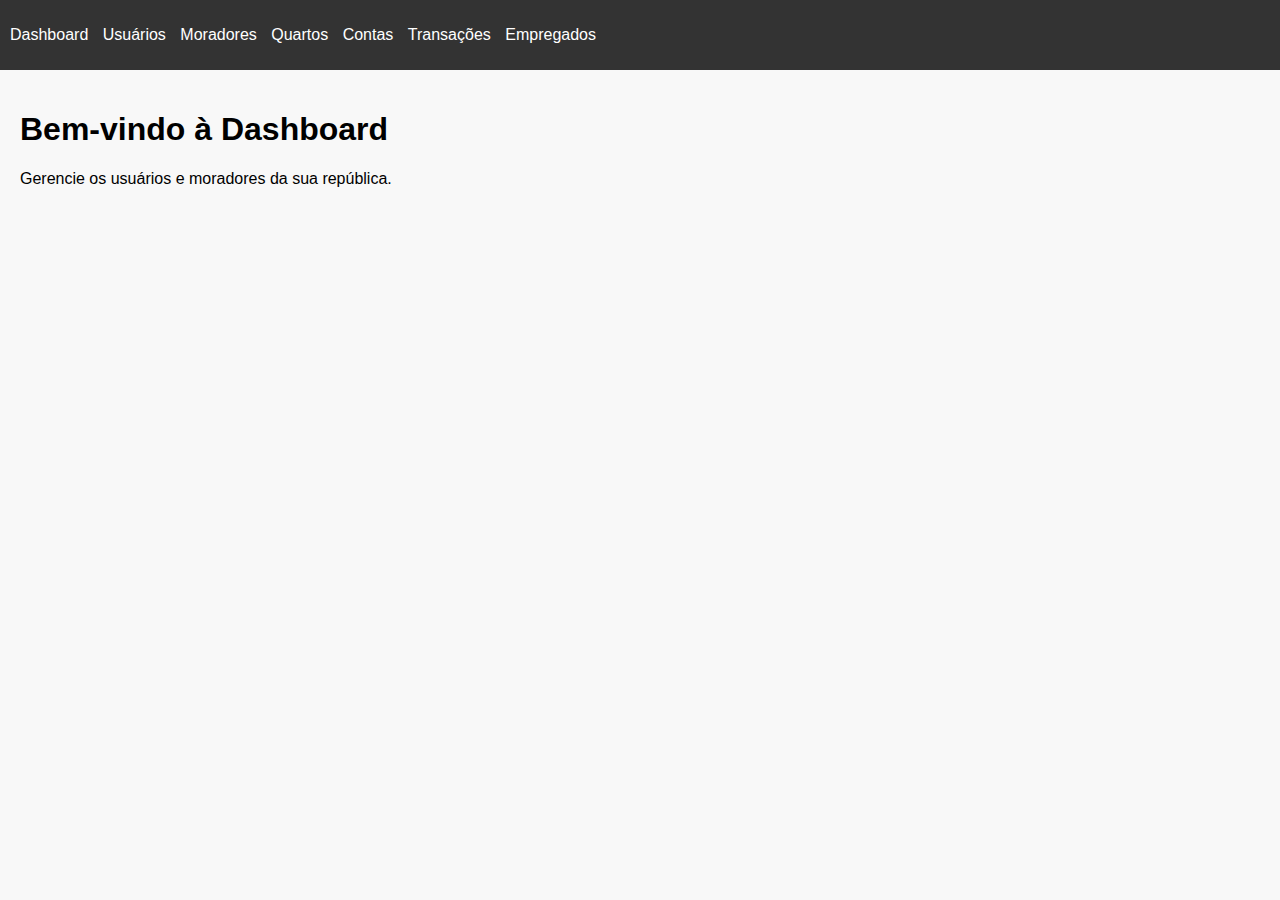
<file: index.html>
<!DOCTYPE html>
<html lang="pt-br">
<head>
  <meta charset="UTF-8">
  <meta name="viewport" content="width=device-width, initial-scale=1.0">
  <title>Gerenciamento de Repúblicas</title>
  <link rel="stylesheet" href="css/style.css">
</head>
<body>
  <nav>
    <ul>
      <li><a href="index.html">Dashboard</a></li>
      <li><a href="pages/users.html">Usuários</a></li>
      <li><a href="pages/residents.html">Moradores</a></li>
      <li><a href="pages/rooms.html">Quartos</a></li>
      <li><a href="pages/accounts.html">Contas</a></li>
      <li><a href="pages/transactions.html">Transações</a></li>
      <li><a href="pages/employees.html">Empregados</a></li>
    </ul>
  </nav>
  <main>
    <h1>Bem-vindo à Dashboard</h1>
    <p>Gerencie os usuários e moradores da sua república.</p>
  </main>
  <script src="js/main.js"></script>
</body>
</html>
</file>
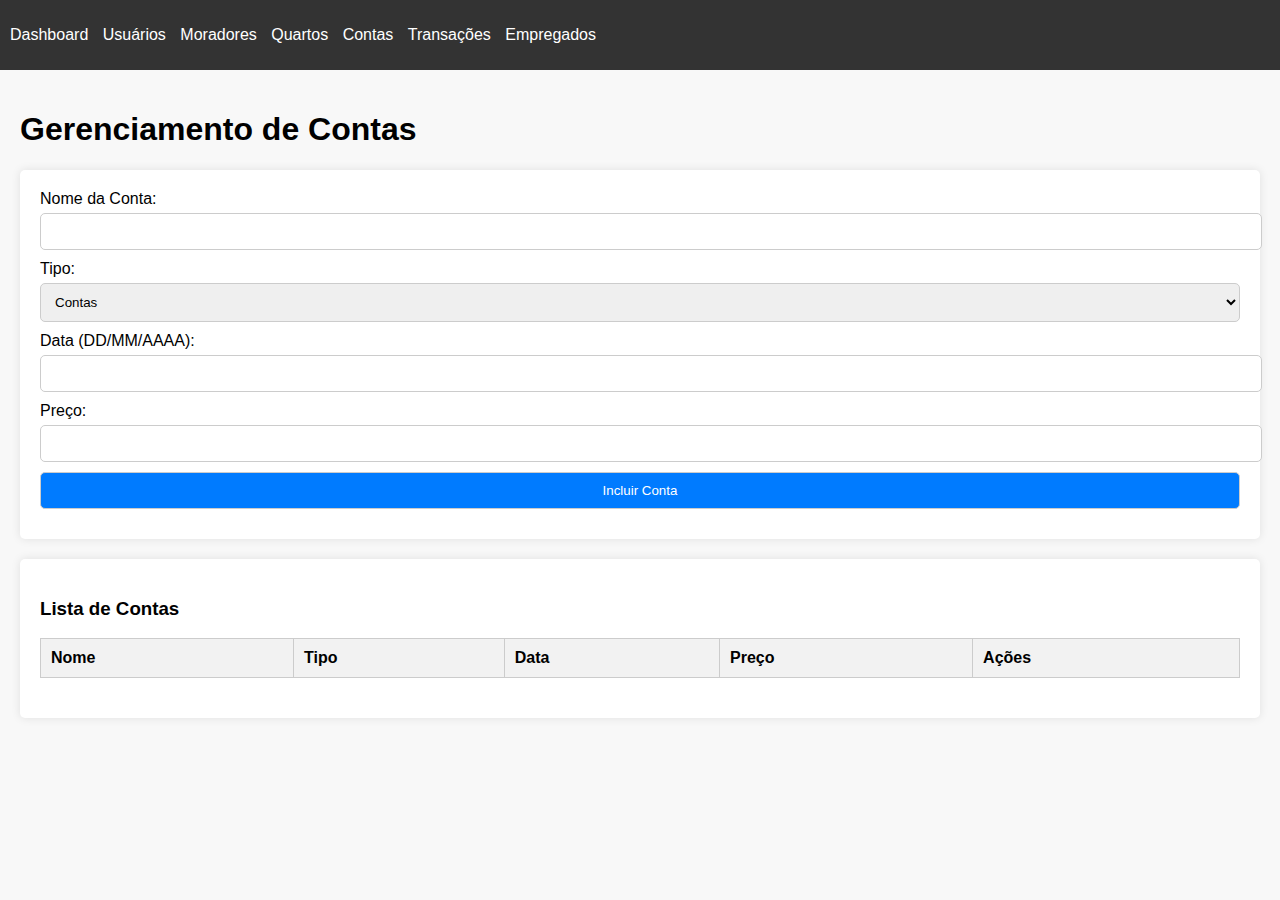
<file: pages/accounts.html>
<!DOCTYPE html>
<html lang="pt-br">
<head>
  <meta charset="UTF-8">
  <meta name="viewport" content="width=device-width, initial-scale=1.0">
  <title>Gerenciamento de Contas</title>
  <link rel="stylesheet" href="../css/style.css">
</head>
<body>
  <nav>
    <ul>
      <li><a href="../index.html">Dashboard</a></li>
      <li><a href="users.html">Usuários</a></li>
      <li><a href="residents.html">Moradores</a></li>
      <li><a href="rooms.html">Quartos</a></li>
      <li><a href="accounts.html">Contas</a></li>
      <li><a href="transactions.html">Transações</a></li>
      <li><a href="employees.html">Empregados</a></li>
    </ul>
  </nav>
  <main>
    <h1>Gerenciamento de Contas</h1>
    <form id="accountForm">
      <label for="name">Nome da Conta:</label>
      <input type="text" id="name" name="name" required>

      <label for="type">Tipo:</label>
      <select id="type" name="type" required>
        <option value="Contas">Contas</option>
        <option value="Aluguel">Aluguel</option>
      </select>

      <label for="date">Data (DD/MM/AAAA):</label>
      <input type="text" id="date" name="date" pattern="\d{2}/\d{2}/\d{4}" required>

      <label for="price">Preço:</label>
      <input type="number" id="price" name="price" step="0.01" required>

      <button type="submit">Incluir Conta</button>
    </form>

    <div id="accountList" class="table-container">
      <h3>Lista de Contas</h3>
      <table>
        <thead>
          <tr>
            <th>Nome</th>
            <th>Tipo</th>
            <th>Data</th>
            <th>Preço</th>
            <th>Ações</th>
          </tr>
        </thead>
        <tbody>
          <!-- Linhas de dados serão adicionadas dinamicamente -->
        </tbody>
      </table>
    </div>
  </main>
  <script src="../js/main.js"></script>
</body>
</html>
</file>
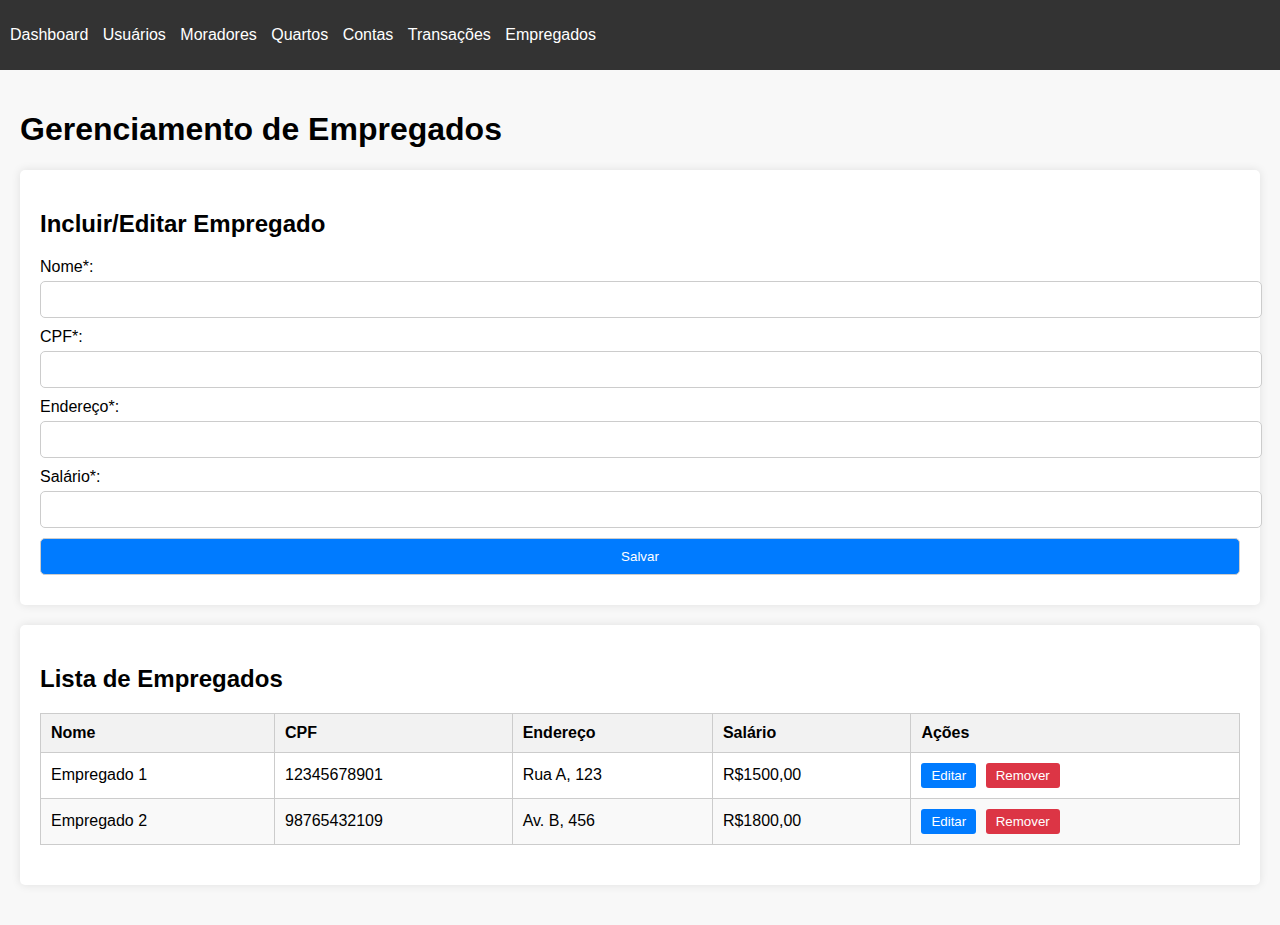
<file: pages/employees.html>
<!DOCTYPE html>
<html lang="pt-br">
<head>
  <meta charset="UTF-8">
  <meta name="viewport" content="width=device-width, initial-scale=1.0">
  <title>CRUD de Empregados</title>
  <link rel="stylesheet" href="../css/style.css">
</head>
<body>
  <nav>
    <ul>
      <li><a href="../index.html">Dashboard</a></li>
      <li><a href="users.html">Usuários</a></li>
      <li><a href="residents.html">Moradores</a></li>
      <li><a href="rooms.html">Quartos</a></li>
      <li><a href="accounts.html">Contas</a></li>
      <li><a href="transactions.html">Transações</a></li>
      <li><a href="employees.html">Empregados</a></li>
    </ul>
  </nav>
  <main>
    <h1>Gerenciamento de Empregados</h1>

    <!-- Formulário para inclusão e edição de empregados -->
    <form id="employeeForm" onsubmit="return false;">
      <h2>Incluir/Editar Empregado</h2>
      <label for="empName">Nome*:</label>
      <input type="text" id="empName" name="empName" required>

      <label for="empCPF">CPF*:</label>
      <input type="text" id="empCPF" name="empCPF" pattern="[0-9]{11}" required>
      
      <label for="empAddress">Endereço*:</label>
      <input type="text" id="empAddress" name="empAddress" required>
      
      <label for="empSalary">Salário*:</label>
      <input type="text" id="empSalary" name="empSalary" pattern="R\$[0-9]+(,[0-9]{2})?" required>

      <button onclick="addOrUpdateEmployee()">Salvar</button>
    </form>

    <!-- Tabela para listar empregados -->
    <div id="employeeList" class="table-container">
      <h2>Lista de Empregados</h2>
      <table>
        <thead>
          <tr>
            <th>Nome</th>
            <th>CPF</th>
            <th>Endereço</th>
            <th>Salário</th>
            <th>Ações</th>
          </tr>
        </thead>
        <tbody id="employeeTableBody">
          <!-- Linhas de dados serão adicionadas dinamicamente -->
        </tbody>
      </table>
    </div>
  </main>
  <script src="../js/main.js"></script>
</body>
</html>
</file>
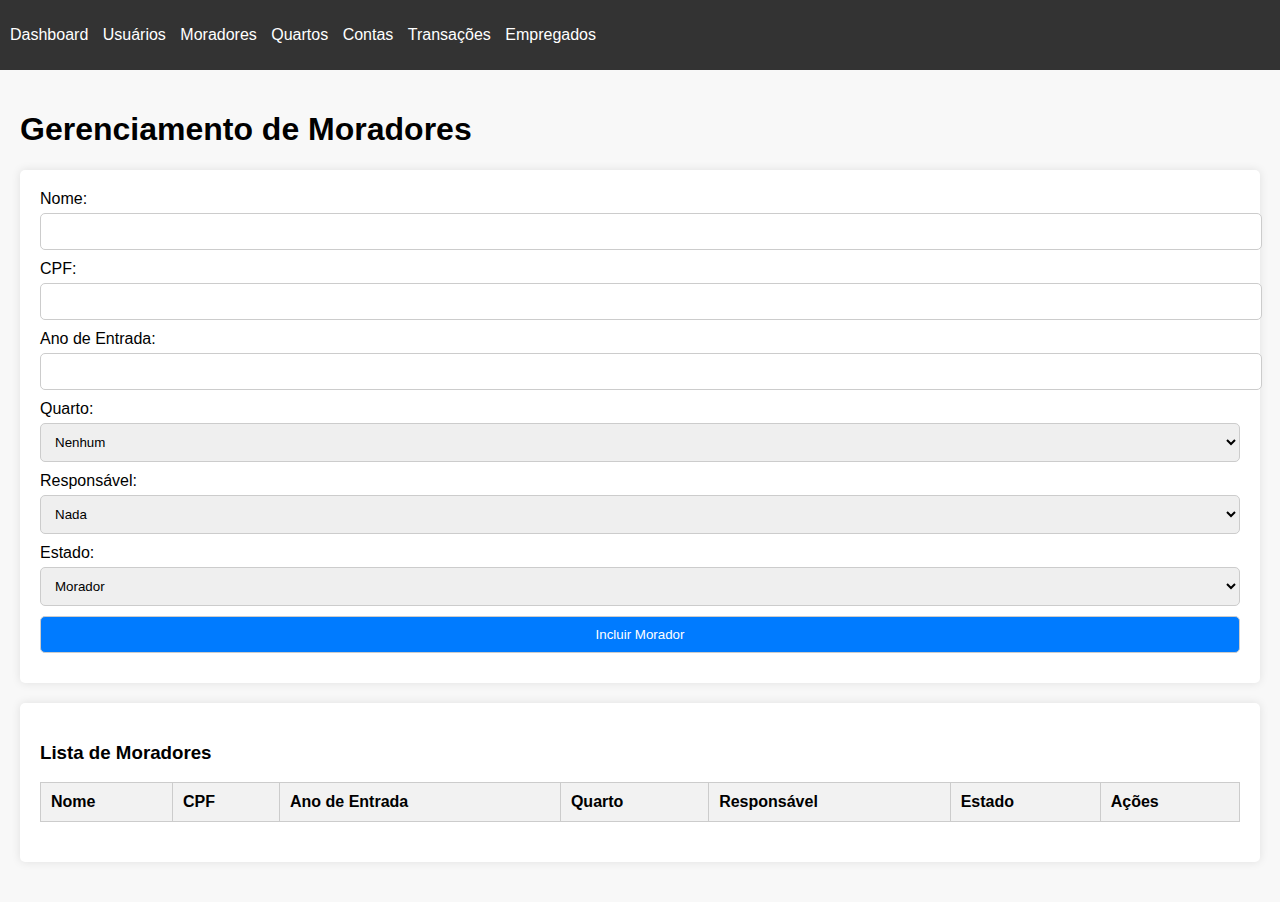
<file: pages/residents.html>
<!DOCTYPE html>
<html lang="pt-br">
<head>
  <meta charset="UTF-8">
  <meta name="viewport" content="width=device-width, initial-scale=1.0">
  <title>Gerenciamento de Moradores</title>
  <link rel="stylesheet" href="../css/style.css">
</head>
<body>
  <nav>
    <ul>
      <li><a href="../index.html">Dashboard</a></li>
      <li><a href="users.html">Usuários</a></li>
      <li><a href="residents.html">Moradores</a></li>
      <li><a href="rooms.html">Quartos</a></li>
      <li><a href="accounts.html">Contas</a></li>
      <li><a href="transactions.html">Transações</a></li>
      <li><a href="employees.html">Empregados</a></li>
    </ul>
  </nav>
  <main>
    <h1>Gerenciamento de Moradores</h1>
    <form id="residentForm">
      <label for="name">Nome:</label>
      <input type="text" id="name" name="name" required>
      <label for="cpf">CPF:</label>
      <input type="text" id="cpf" name="cpf" required>
      <label for="year">Ano de Entrada:</label>
      <input type="number" id="year" name="year" required>
      <label for="room">Quarto:</label>
      <select id="room" name="room" required>
        <option value="Nenhum">Nenhum</option>
        <!-- Adicione mais opções de quarto conforme necessário -->
      </select>
      <label for="responsible">Responsável:</label>
      <select id="responsible" name="responsible" required>
        <option value="Nada">Nada</option>
        <option value="Contas">Contas</option>
        <option value="Aluguel">Aluguel</option>
      </select>
      <label for="state">Estado:</label>
      <select id="state" name="state" required>
        <option value="Morador">Morador</option>
        <option value="Ex-Morador">Ex-Morador</option>
      </select>
      <button type="submit">Incluir Morador</button>
    </form>
    <div id="residentList" class="table-container">
      <h3>Lista de Moradores</h3>
      <table>
        <thead>
          <tr>
            <th>Nome</th>
            <th>CPF</th>
            <th>Ano de Entrada</th>
            <th>Quarto</th>
            <th>Responsável</th>
            <th>Estado</th>
            <th>Ações</th>
          </tr>
        </thead>
        <tbody>
          <!-- Linhas de dados serão adicionadas dinamicamente -->
        </tbody>
      </table>
    </div>
  </main>
  <script src="../js/main.js"></script>
</body>
</html>
</file>
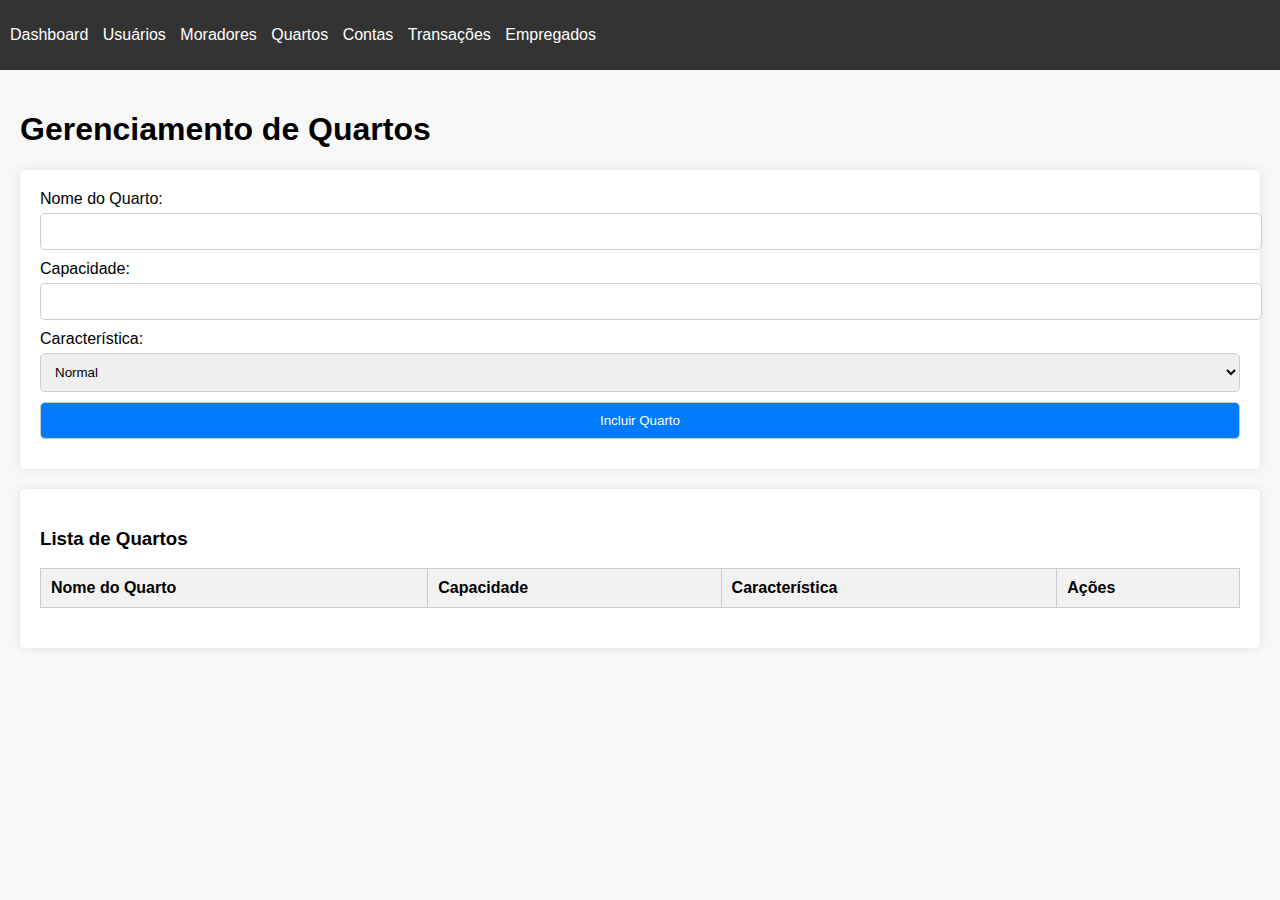
<file: pages/rooms.html>
<!DOCTYPE html>
<html lang="pt-br">
<head>
  <meta charset="UTF-8">
  <meta name="viewport" content="width=device-width, initial-scale=1.0">
  <title>Gerenciamento de Quartos</title>
  <link rel="stylesheet" href="../css/style.css">
</head>
<body>
  <nav>
    <ul>
      <li><a href="../index.html">Dashboard</a></li>
      <li><a href="users.html">Usuários</a></li>
      <li><a href="residents.html">Moradores</a></li>
      <li><a href="rooms.html">Quartos</a></li>
      <li><a href="accounts.html">Contas</a></li>
      <li><a href="transactions.html">Transações</a></li>
      <li><a href="employees.html">Empregados</a></li>
    </ul>
  </nav>
  <main>
    <h1>Gerenciamento de Quartos</h1>
    <form id="roomForm">
      <label for="name">Nome do Quarto:</label>
      <input type="text" id="name" name="name" required>

      <label for="capacity">Capacidade:</label>
      <input type="number" id="capacity" name="capacity" required>

      <label for="type">Característica:</label>
      <select id="type" name="type" required>
        <option value="Normal">Normal</option>
        <option value="Suíte">Suíte</option>
      </select>

      <button type="submit">Incluir Quarto</button>
    </form>

    <div id="roomList" class="table-container">
      <h3>Lista de Quartos</h3>
      <table>
        <thead>
          <tr>
            <th>Nome do Quarto</th>
            <th>Capacidade</th>
            <th>Característica</th>
            <th>Ações</th>
          </tr>
        </thead>
        <tbody>
          <!-- Linhas de dados serão adicionadas dinamicamente -->
        </tbody>
      </table>
    </div>
  </main>
  <script src="../js/main.js"></script>
</body>
</html>
</file>
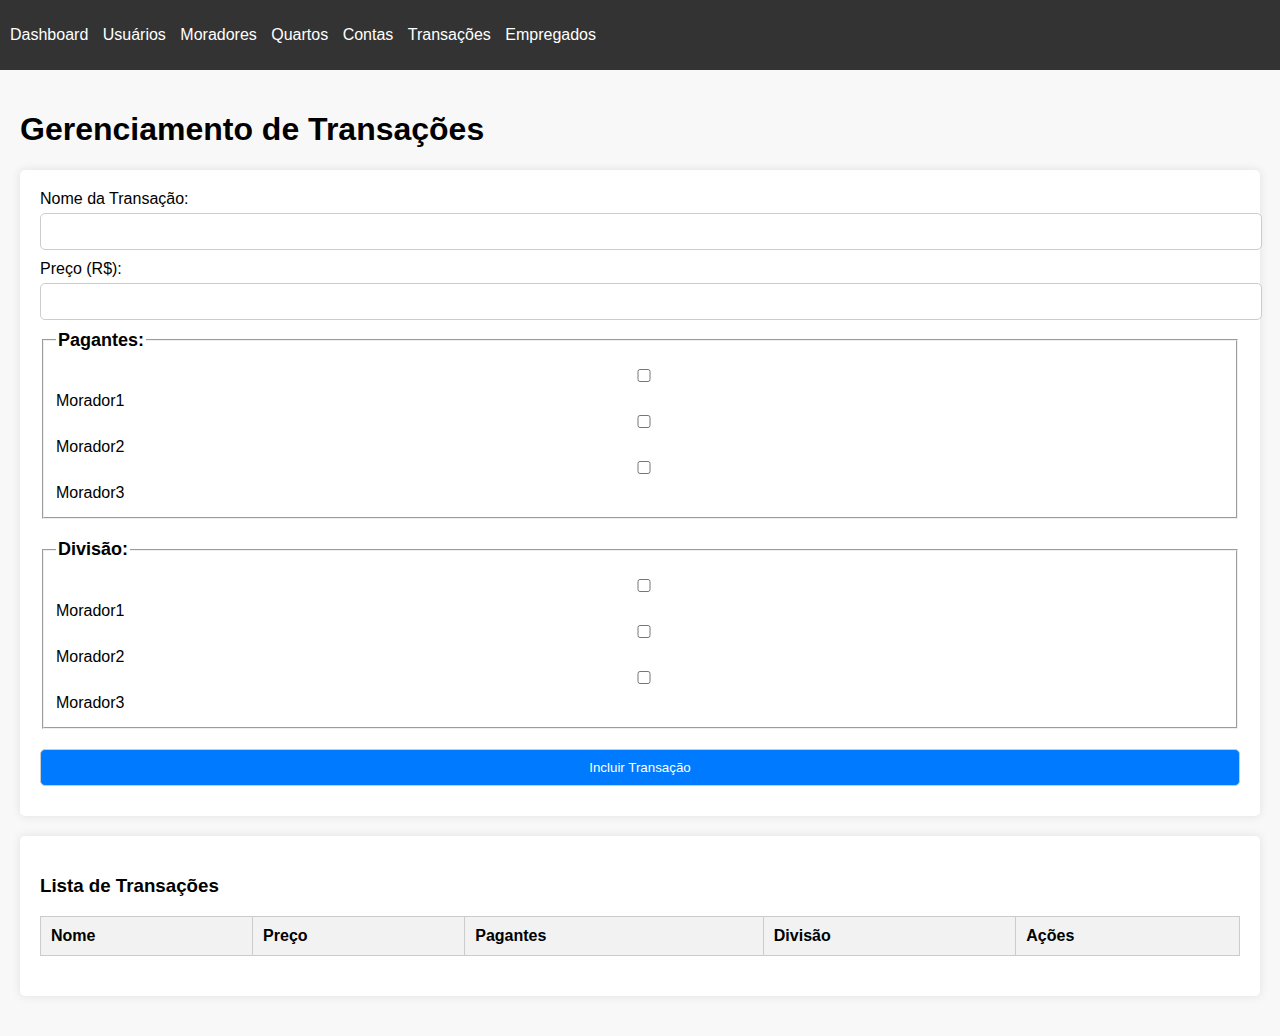
<file: pages/transactions.html>
<!DOCTYPE html>
<html lang="pt-br">
<head>
  <meta charset="UTF-8">
  <meta name="viewport" content="width=device-width, initial-scale=1.0">
  <title>Gerenciamento de Transações</title>
  <link rel="stylesheet" href="../css/style.css">
</head>
<body>
  <nav>
    <ul>
      <li><a href="../index.html">Dashboard</a></li>
      <li><a href="/users.html">Usuários</a></li>
      <li><a href="residents.html">Moradores</a></li>
      <li><a href="rooms.html">Quartos</a></li>
      <li><a href="accounts.html">Contas</a></li>
      <li><a href="transactions.html">Transações</a></li>
      <li><a href="employees.html">Empregados</a></li>
    </ul>
  </nav>
  <main>
    <h1>Gerenciamento de Transações</h1>
    <form id="transactionForm">
      <label for="name">Nome da Transação:</label>
      <input type="text" id="name" name="name" required>

      <label for="price">Preço (R$):</label>
      <input type="number" id="price" name="price" step="0.01" required>

      <fieldset>
        <legend>Pagantes:</legend>
        <div id="pagantesList">
          <!-- Checkbox de cada morador será gerado dinamicamente aqui -->
        </div>
      </fieldset>

      <fieldset>
        <legend>Divisão:</legend>
        <div id="divisaoList">
          <!-- Checkbox de cada morador será gerado dinamicamente aqui -->
        </div>
      </fieldset>

      <button type="submit">Incluir Transação</button>
    </form>

    <div id="transactionList" class="table-container">
      <h3>Lista de Transações</h3>
      <table>
        <thead>
          <tr>
            <th>Nome</th>
            <th>Preço</th>
            <th>Pagantes</th>
            <th>Divisão</th>
            <th>Ações</th>
          </tr>
        </thead>
        <tbody>
          <!-- Linhas de dados serão adicionadas dinamicamente -->
        </tbody>
      </table>
    </div>
  </main>
  <script src="../js/main.js"></script>
</body>
</html>
</file>
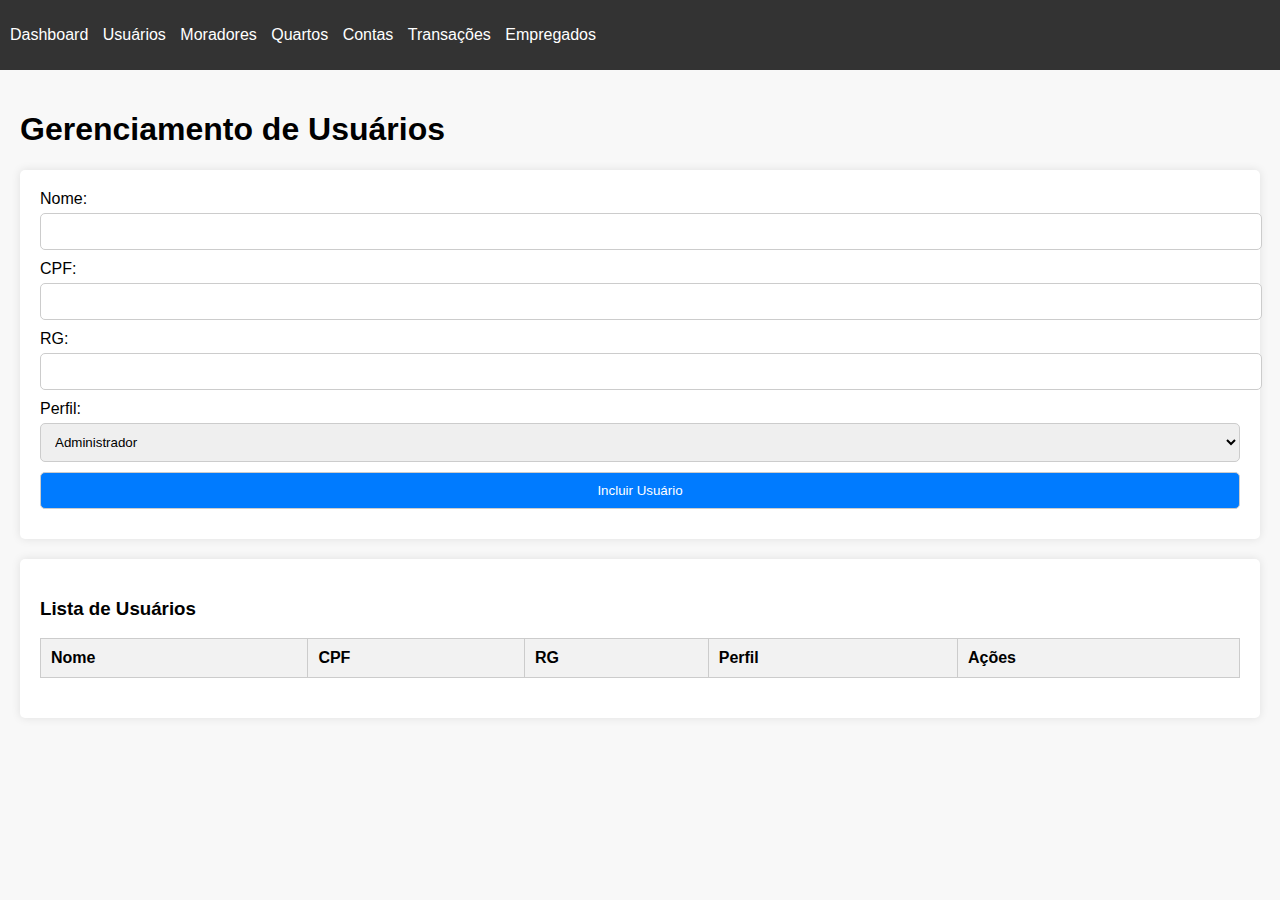
<file: pages/users.html>
<!DOCTYPE html>
<html lang="pt-br">
<head>
  <meta charset="UTF-8">
  <meta name="viewport" content="width=device-width, initial-scale=1.0">
  <title>Gerenciamento de Usuários</title>
  <link rel="stylesheet" href="../css/style.css">
</head>
<body>
  <nav>
    <ul>
      <li><a href="../index.html">Dashboard</a></li>
      <li><a href="users.html">Usuários</a></li>
      <li><a href="residents.html">Moradores</a></li>
      <li><a href="rooms.html">Quartos</a></li>
      <li><a href="accounts.html">Contas</a></li>
      <li><a href="transactions.html">Transações</a></li>
      <li><a href="employees.html">Empregados</a></li>
    </ul>
  </nav>
  <main>
    <h1>Gerenciamento de Usuários</h1>
    <form id="userForm">
      <label for="name">Nome:</label>
      <input type="text" id="name" name="name" required>
      <label for="cpf">CPF:</label>
      <input type="text" id="cpf" name="cpf" required>
      <label for="rg">RG:</label>
      <input type="text" id="rg" name="rg">
      <label for="profile">Perfil:</label>
      <select id="profile" name="profile" required>
        <option value="Administrador">Administrador</option>
        <option value="Responsável da República">Responsável da República</option>
        <option value="Morador">Morador</option>
      </select>
      <button type="submit">Incluir Usuário</button>
    </form>
    <div id="userList" class="table-container">
      <h3>Lista de Usuários</h3>
      <table>
        <thead>
          <tr>
            <th>Nome</th>
            <th>CPF</th>
            <th>RG</th>
            <th>Perfil</th>
            <th>Ações</th>
          </tr>
        </thead>
        <tbody>
          <!-- Linhas de dados serão adicionadas dinamicamente -->
        </tbody>
      </table>
    </div>
  </main>
  <script src="../js/main.js"></script>
</body>
</html>
</file>
<file: css/style.css>
/* Estilos gerais para o corpo do documento */
body {
  font-family: Arial, sans-serif;
  background-color: #f8f8f8;
  margin: 0;
  padding: 0;
}

/* Estilos para a barra de navegação */
nav {
  background-color: #333;
  padding: 10px;
}

nav ul {
  list-style-type: none;
  padding: 0;
}

nav ul li {
  display: inline;
  margin-right: 10px;
}

nav ul li a {
  color: #fff;
  text-decoration: none;
}

/* Estilos para o conteúdo principal */
main {
  padding: 20px;
}

/* Estilos para formulários */
form {
  background-color: #fff;
  padding: 20px;
  border-radius: 5px;
  box-shadow: 0 0 10px rgba(0, 0, 0, 0.1);
  margin-bottom: 20px;
}

form label {
  display: block;
  margin-bottom: 5px;
}

form input,
form select,
form button {
  display: block;
  width: 100%;
  margin-bottom: 10px;
  padding: 10px;
  border: 1px solid #ccc;
  border-radius: 5px;
  transition: border-color 0.3s ease;
}

form input:focus,
form select:focus {
  border-color: #007bff;
}

form button {
  background-color: #007bff;
  color: #fff;
  cursor: pointer;
  transition: background-color 0.3s ease;
}

form button:hover {
  background-color: #0056b3;
}

/* Estilos para a tabela */
.table-container {
  background-color: #fff;
  padding: 20px;
  border-radius: 5px;
  box-shadow: 0 0 10px rgba(0, 0, 0, 0.1);
  margin-bottom: 20px;
  overflow-x: auto;
}

table {
  width: 100%;
  border-collapse: collapse;
  margin-bottom: 20px;
}

table th,
table td {
  border: 1px solid #ccc;
  padding: 10px;
  text-align: left;
}

table th {
  background-color: #f2f2f2;
}

table tbody tr:nth-child(even) {
  background-color: #f9f9f9;
}

table tbody tr:hover {
  background-color: #f1f1f1;
}

/* Estilos para botões de ação */
.edit-btn,
.delete-btn {
  padding: 5px 10px;
  border-radius: 3px;
  border: none;
  cursor: pointer;
  margin-right: 5px;
  transition: background-color 0.3s ease;
}

.edit-btn {
  background-color: #007bff;
  color: #fff;
}

.edit-btn:hover {
  background-color: #0056b3;
}

.delete-btn {
  background-color: #dc3545;
  color: #fff;
}

.delete-btn:hover {
  background-color: #c82333;
}

/* Adicione isso ao seu arquivo CSS (style.css) ou dentro de uma tag <style> no cabeçalho do HTML */

fieldset {
  margin-bottom: 20px;
}

fieldset legend {
  font-size: 18px;
  font-weight: bold;
  margin-bottom: 10px;
}

fieldset table {
  width: 100%;
  border-collapse: collapse;
  margin-top: 10px;
}

fieldset th, fieldset td {
  border: 1px solid #ccc;
  padding: 8px;
}

fieldset th {
  background-color: #f2f2f2;
  text-align: left;
}

fieldset tbody tr:nth-child(even) {
  background-color: #f9f9f9;
}

fieldset tbody tr:hover {
  background-color: #f1f1f1;
}
</file>
